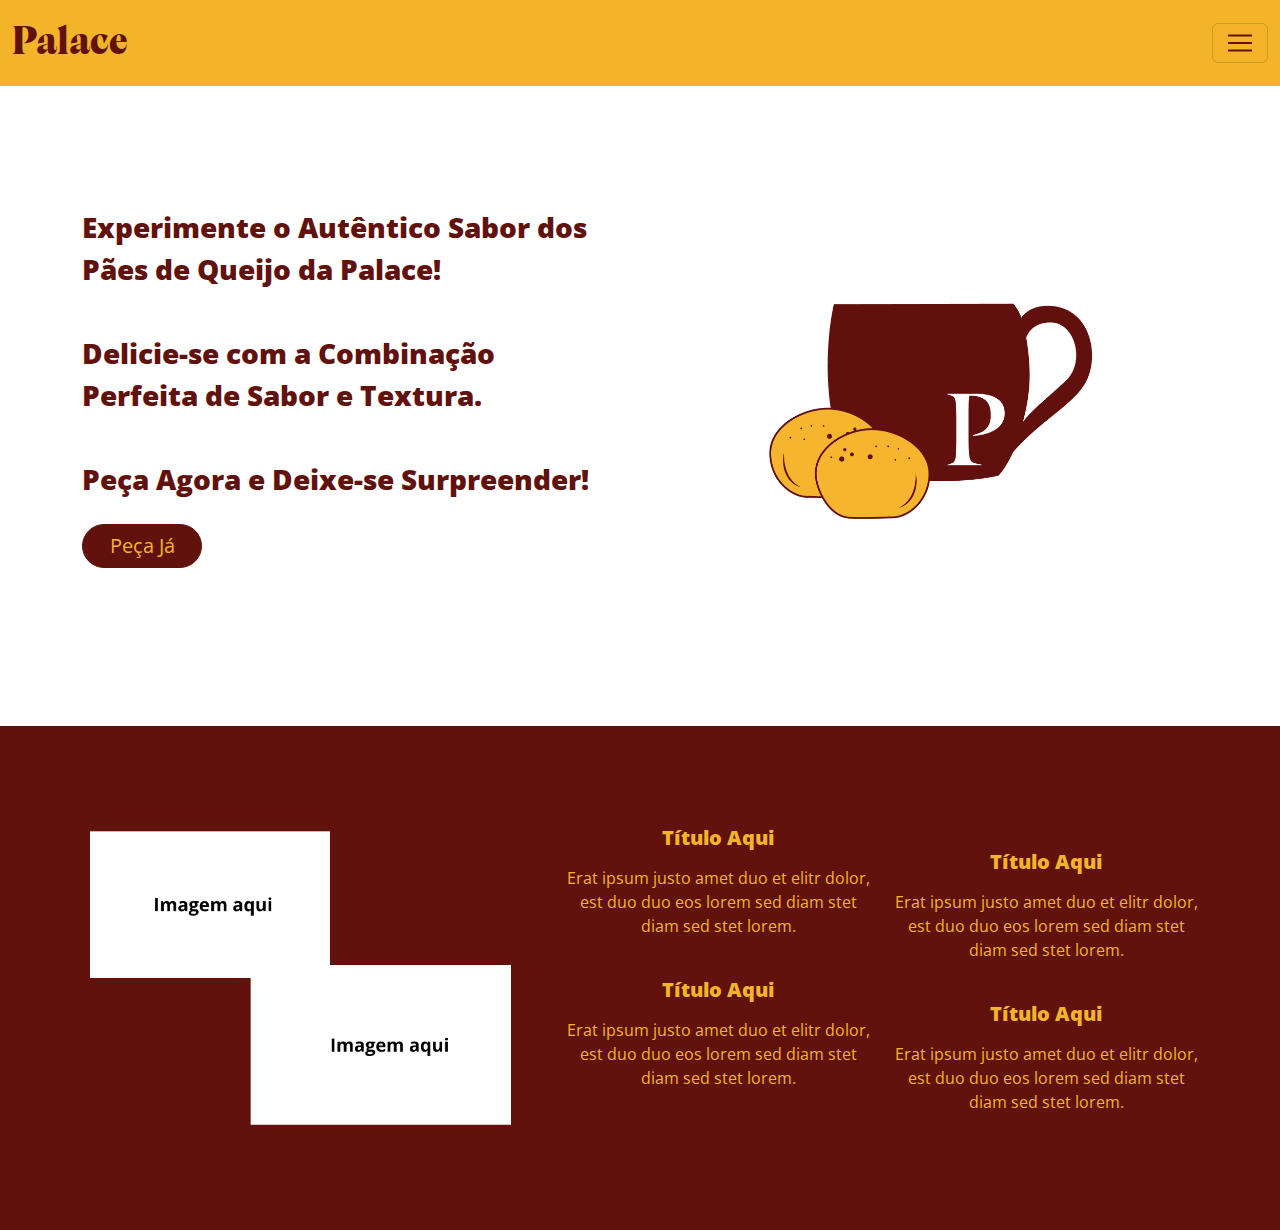
<file: index.html>
<!DOCTYPE html>
<html lang="en">
<head>
    <title>Palace pães de Queijo </title>
    <meta charset="UTF-8">
    <meta name="viewport" content="width=device-width, initial-scale=1.0">
    <link href="https://cdn.jsdelivr.net/npm/bootstrap@5.3.2/dist/css/bootstrap.min.css" rel="stylesheet">
    <link href="css/style.css" rel="stylesheet">
    <link rel="preconnect" href="https://fonts.googleapis.com">
    <link rel="preconnect" href="https://fonts.gstatic.com" crossorigin>
    <link href="https://fonts.googleapis.com/css2?family=Open+Sans&display=swap" rel="stylesheet">
</head>
<body>

    <nav class="navbar fixed-top bg-custom-nd font-calvino">
        <div class="container-fluid">
            <a class="navbar-brand fs-1 color-st hover-animation" href="index.html">Palace</a>
            <button class="navbar-toggler color-st" type="button" data-bs-toggle="offcanvas"
                data-bs-target="#offcanvasNavbar" aria-controls="offcanvasNavbar" aria-label="Toggle navigation">
                <span class="navbar-toggler-icon  menu"></span>
            </button>
            <div class="offcanvas offcanvas-end color-st" tabindex="-1" id="offcanvasNavbar"
                aria-labelledby="offcanvasNavbarLabel">
                <div class="offcanvas-header bg-custom-nd">
                    <h5 class="fs-2" id="offcanvasNavbarLabel">Palace</h5>
                    <button type="button" class="btn-close close" data-bs-dismiss="offcanvas"
                        aria-label="Close"></button>
                </div>
                <div class="offcanvas-body ">
                    <ul class="navbar-nav justify-content-end flex-grow-1 pe-3">
                        <li class="nav-item">
                            <a class="nav-link active color-st hover-transition fs-5" aria-current="page" href="index.html">Home</a>
                        </li>
                        <li class="nav-item">
                            <a class="nav-link active color-st hover-transition fs-5" aria-current="page" href="quem_somos.html">Quem Somos</a>
                        </li>
                        <li class="nav-item">
                            <a class="nav-link active color-st hover-transition fs-5" aria-current="page" href="https://www.instagram.com/palace_paesdequeijo/l">Instagram</a>
                        </li>
                        <li class="nav-item">
                            <a class="nav-link active color-st hover-transition fs-5" aria-current="page" href="https://api.whatsapp.com/send?phone=5511983068234">Whatsapp</a>
                        </li>
                    </ul>
                </div>
            </div>
        </div>
    </nav>
    
    <div class="container-fluid pt-5 hero-header mb-5 font-open-sans ">
        <div class="container pt-5">
            <div class="row g-5 pt-5">
                <div class="col-lg-6 align-self-center text-center text-lg-start mb-lg-5">
                    <p class="mb-4 animated slideInRight fs-3 color-st bold">Experimente o Autêntico
                        Sabor dos Pães de
                        Queijo da
                        Palace!<br>

                        <br>Delicie-se com a Combinação Perfeita de Sabor e Textura.<br>

                        <br>Peça Agora e Deixe-se Surpreender!
                    </p>
                    <a href="https://api.whatsapp.com/send?phone=5511983068234"
                        class="btn btn-custom fs-5">Peça Já</a>
                </div>
                <div class="col-lg-6 align-self-end text-center text-lg-end">
                    <img class="img-fluid" src="assets/img/logo.png">
                </div>
            </div>
        </div>
    </div>
    
    <div class="container-fluid bg-custom-st mt-5 py-5 font-open-sans color-nd">
        <div class="container py-5">
            <div class="row g-5 align-items-center">
                <div class="col-lg-5 wow fadeIn" data-wow-delay="0.1s">
                    <img class="img-fluid" src="assets/img/exemplo.png">
                </div>
                <div class="col-lg-7">
                    <div class="row g-4">
                        <div class="col-md-6">
                            <div class="row g-4">
                                <div class="col-12 wow fadeIn" data-wow-delay="0.1s">
                                    <div
                                        class="service-item d-flex flex-column justify-content-center text-center rounded">
                                        <div class="service-icon btn-square">
                                            <i class="fa fa-robot fa-2x"></i>
                                        </div>
                                        <h5 class="mb-3 bold">Título Aqui</h5>
                                        <p>Erat ipsum justo amet duo et elitr dolor, est duo duo eos lorem sed diam stet
                                            diam sed stet lorem.</p>
                                    </div>
                                </div>
                                <div class="col-12 wow fadeIn" data-wow-delay="0.5s">
                                    <div
                                        class="service-item d-flex flex-column justify-content-center text-center rounded">
                                        <div class="service-icon btn-square">
                                            <i class="fa fa-power-off fa-2x"></i>
                                        </div>
                                        <h5 class="mb-3 bold">Título Aqui</h5>
                                        <p>Erat ipsum justo amet duo et elitr dolor, est duo duo eos lorem sed diam stet
                                            diam sed stet lorem.</p>
                                    </div>
                                </div>
                            </div>
                        </div>
                        <div class="col-md-6 pt-md-4">
                            <div class="row g-4">
                                <div class="col-12 wow fadeIn" data-wow-delay="0.3s">
                                    <div
                                        class="service-item d-flex flex-column justify-content-center text-center rounded">
                                        <div class="service-icon btn-square">
                                            <i class="fa fa-graduation-cap fa-2x"></i>
                                        </div>
                                        <h5 class="mb-3 bold">Título Aqui</h5>
                                        <p>Erat ipsum justo amet duo et elitr dolor, est duo duo eos lorem sed diam stet
                                            diam sed stet lorem.</p>
                                    </div>
                                </div>
                                <div class="col-12 wow fadeIn" data-wow-delay="0.7s">
                                    <div
                                        class="service-item d-flex flex-column justify-content-center text-center rounded">
                                        <div class="service-icon btn-square">
                                            <i class="fa fa-brain fa-2x"></i>
                                        </div>
                                        <h5 class="mb-3 bold">Título Aqui</h5>
                                        <p>Erat ipsum justo amet duo et elitr dolor, est duo duo eos lorem sed diam stet
                                            diam sed stet lorem.</p>
                                    </div>
                                </div>
                            </div>
                        </div>
                    </div>
                </div>
            </div>
        </div>
    </div>
    
    <script src="https://cdn.jsdelivr.net/npm/bootstrap@5.3.2/dist/js/bootstrap.bundle.min.js"></script>
</body>
</html>
</file>
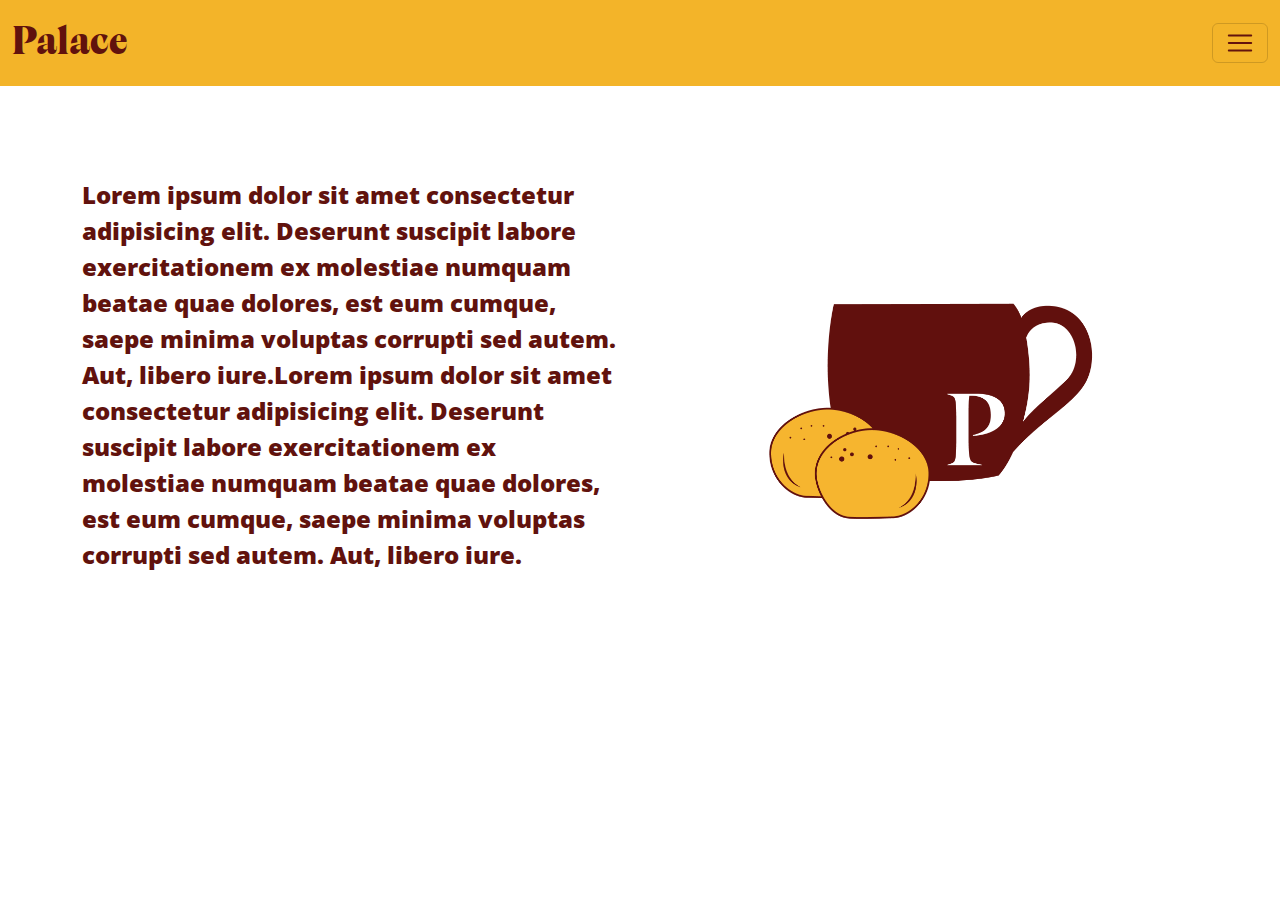
<file: quem_somos.html>
<!DOCTYPE html>
<html lang="en">

<head>
    <title>Palace pães de Queijo </title>
    <meta charset="UTF-8">
    <meta name="viewport" content="width=device-width, initial-scale=1.0">
    <link href="https://cdn.jsdelivr.net/npm/bootstrap@5.3.2/dist/css/bootstrap.min.css" rel="stylesheet">
    <link href="css/style.css" rel="stylesheet">
    <link rel="preconnect" href="https://fonts.googleapis.com">
    <link rel="preconnect" href="https://fonts.gstatic.com" crossorigin>
    <link href="https://fonts.googleapis.com/css2?family=Open+Sans&display=swap" rel="stylesheet">
</head>

<body>

    <nav class="navbar fixed-top bg-custom-nd font-calvino">
        <div class="container-fluid">
            <a class="navbar-brand fs-1 color-st hover-animation" href="index.html">Palace</a>
            <button class="navbar-toggler color-st" type="button" data-bs-toggle="offcanvas"
                data-bs-target="#offcanvasNavbar" aria-controls="offcanvasNavbar" aria-label="Toggle navigation">
                <span class="navbar-toggler-icon  menu"></span>
            </button>
            <div class="offcanvas offcanvas-end color-st" tabindex="-1" id="offcanvasNavbar"
                aria-labelledby="offcanvasNavbarLabel">
                <div class="offcanvas-header bg-custom-nd">
                    <h1 class="fs-2" id="offcanvasNavbarLabel">Palace</h5>
                    <button type="button" class="btn-close close" data-bs-dismiss="offcanvas"
                        aria-label="Close"></button>
                </div>
                <div class="offcanvas-body ">
                    <ul class="navbar-nav justify-content-end flex-grow-1 pe-3">
                        <li class="nav-item">
                            <a class="nav-link active color-st hover-transition fs-5" aria-current="page" href="index.html">Home</a>
                        </li>
                        <li class="nav-item">
                            <a class="nav-link active color-st hover-transition fs-5" aria-current="page" href="quem_somos.html">Quem Somos</a>
                        </li>
                        <li class="nav-item">
                            <a class="nav-link active color-st hover-transition fs-5" aria-current="page" href="https://www.instagram.com/palace_paesdequeijo/l">Instagram</a>
                        </li>
                        <li class="nav-item">
                            <a class="nav-link active color-st hover-transition fs-5" aria-current="page" href="https://api.whatsapp.com/send?phone=5511983068234">Whatsapp</a>
                        </li>
                    </ul>
                </div>
            </div>
        </div>
    </nav>

    <div class="container-fluid pt-5 hero-header mb-5 font-open-sans ">
        <div class="container pt-5">
            <div class="row g-5 pt-5">
                <div class="col-lg-6 align-self-center text-center text-lg-start mb-lg-5">
                    <p class="mb-4 animated slideInRight fs-4 color-st bold">Lorem ipsum dolor sit amet consectetur
                        adipisicing elit. Deserunt suscipit labore exercitationem ex molestiae numquam beatae quae
                        dolores, est eum cumque, saepe minima voluptas corrupti sed autem. Aut, libero iure.Lorem ipsum dolor sit amet consectetur
                        adipisicing elit. Deserunt suscipit labore exercitationem ex molestiae numquam beatae quae
                        dolores, est eum cumque, saepe minima voluptas corrupti sed autem. Aut, libero iure.</p>
                </div>
                <div class="col-lg-6 align-self-end text-center text-lg-end">
                    <img class="img-fluid" src="assets/img/logo.png">
                </div>
            </div>
        </div>
    </div>

    <script src="https://cdn.jsdelivr.net/npm/bootstrap@5.3.2/dist/js/bootstrap.bundle.min.js"></script>
</body>

</html>
</file>
<file: css/style.css>
@font-face {
    font-family: calvino;
    src: url(../assets/font/calvino/Calvino-Grande-Black-trial.ttf);
}

:root {
    --primary-color: #61120d;
    --secondary-color: #f3b429;
}

.bg-custom-st {
    background-color: var(--primary-color);
}

.bg-custom-nd {
    background-color: var(--secondary-color);
}

.color-st{
    color: var(--primary-color) !important;
}

.color-nd {
    color: var(--secondary-color);
}

.font-calvino {
    font-family: calvino;
}

.font-open-sans {
    font-family: 'Open Sans', sans-serif;
}

.bold {
    font-weight: 800;
}

.btn-custom{
    width: 120px;
    border: 1px solid var(--primary-color);
    border-radius: 60px;
    color: var(--secondary-color);
    font-weight: 400;
    background-color: var(--primary-color);
    text-decoration: none;
}

.btn-custom:hover {
    border: 1px solid var(--secondary-color);
    border-radius: 60px;
    color: var(--primary-color);
    background-color: var(--secondary-color);
}

/* Config Menu*/

.menu {
    background-image: url("data:image/svg+xml;charset=utf8,%3Csvg viewBox='0 0 32 32' xmlns='http://www.w3.org/2000/svg'%3E%3Cpath stroke='rgba(99, 19, 13, 1)' stroke-width='2' stroke-linecap='round' stroke-miterlimit='10' d='M4 8h24M4 16h24M4 24h24'/%3E%3C/svg%3E");
}

.close {
    background-image: url("../assets/img/close.png");
}

.width {
    width: 70px;
}
</file>
